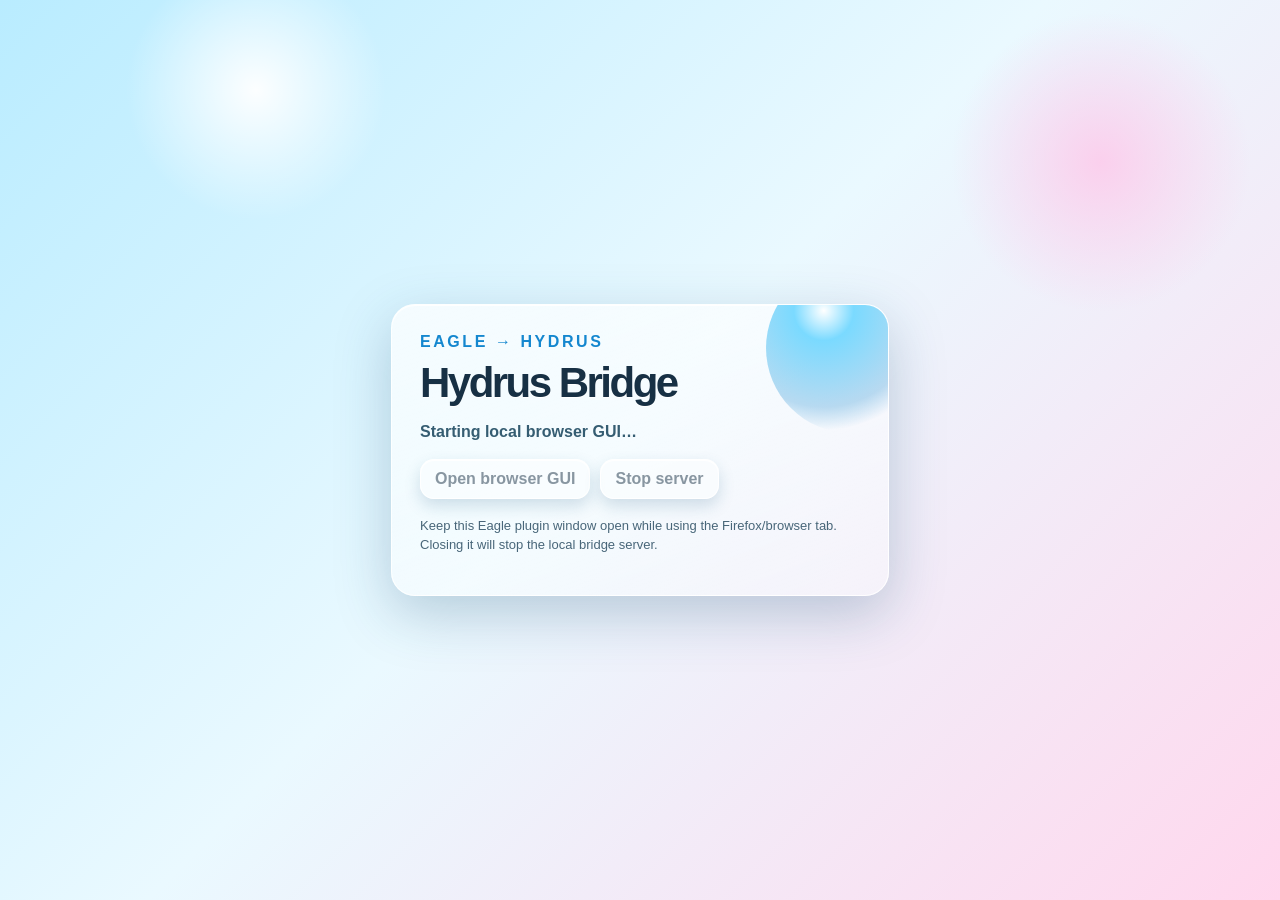
<file: index.html>
<!doctype html>
<html lang="en">
<head>
  <meta charset="utf-8">
  <title>Hydrus Bridge Launcher</title>
  <link rel="stylesheet" href="./launcher.css">
</head>
<body>
  <main class="card">
    <div class="orb"></div>
    <p class="eyebrow">Eagle → Hydrus</p>
    <h1>Hydrus Bridge</h1>
    <p id="status">Starting local browser GUI…</p>
    <div class="buttons">
      <button id="openButton" disabled>Open browser GUI</button>
      <button id="stopButton" disabled>Stop server</button>
    </div>
    <p class="note">
      Keep this Eagle plugin window open while using the Firefox/browser tab.
      Closing it will stop the local bridge server.
    </p>
    <pre id="details"></pre>
  </main>
  <script src="./js/launcher.js"></script>
</body>
</html>
</file>
<file: launcher.css>
:root {
  color: #173044;
  font-family: "Segoe UI", Tahoma, sans-serif;
}
body {
  min-height: 100vh;
  margin: 0;
  display: grid;
  place-items: center;
  background:
    radial-gradient(circle at 20% 10%, rgba(255,255,255,.95), transparent 130px),
    radial-gradient(circle at 86% 18%, rgba(255,196,232,.75), transparent 150px),
    linear-gradient(135deg, #b9ecff 0%, #eaf9ff 48%, #ffd7ed 100%);
}
.card {
  width: min(440px, calc(100% - 36px));
  padding: 28px;
  position: relative;
  overflow: hidden;
  border-radius: 24px;
  background: linear-gradient(160deg, rgba(255,255,255,.72), rgba(255,255,255,.32));
  border: 1px solid rgba(255,255,255,.86);
  box-shadow: 0 18px 55px rgba(28, 77, 115, 0.26), inset 0 1px 0 white;
}
.orb {
  position: absolute;
  width: 170px;
  height: 170px;
  right: -48px;
  top: -42px;
  border-radius: 50%;
  background: radial-gradient(circle at 34% 28%, white, rgba(112,215,255,.92) 18%, rgba(20,135,207,.28) 58%, transparent 72%);
  pointer-events: none;
}
.eyebrow {
  margin: 0 0 8px;
  color: #1487cf;
  font-weight: 800;
  letter-spacing: .16em;
  text-transform: uppercase;
}
h1 {
  margin: 0 0 10px;
  font-size: 42px;
  letter-spacing: -.06em;
  text-shadow: 0 1px 0 white;
}
#status { color: #355d72; font-weight: 700; }
.buttons { display: flex; gap: 10px; margin: 18px 0; }
button {
  border: 1px solid rgba(255,255,255,.9);
  border-radius: 14px;
  padding: 10px 14px;
  font: inherit;
  font-weight: 800;
  color: white;
  cursor: pointer;
  background:
    linear-gradient(180deg, rgba(255,255,255,.45), transparent 48%),
    linear-gradient(180deg, #29a7e9, #0879c5);
  box-shadow: inset 0 1px 0 white, 0 7px 16px rgba(25,89,125,.18);
}
button:disabled {
  cursor: default;
  color: rgba(23,48,68,.5);
  background: rgba(255,255,255,.45);
}
.note {
  font-size: 13px;
  line-height: 1.45;
  color: #486679;
}
pre {
  white-space: pre-wrap;
  word-break: break-word;
  font-size: 12px;
  color: #486679;
}
</file>
